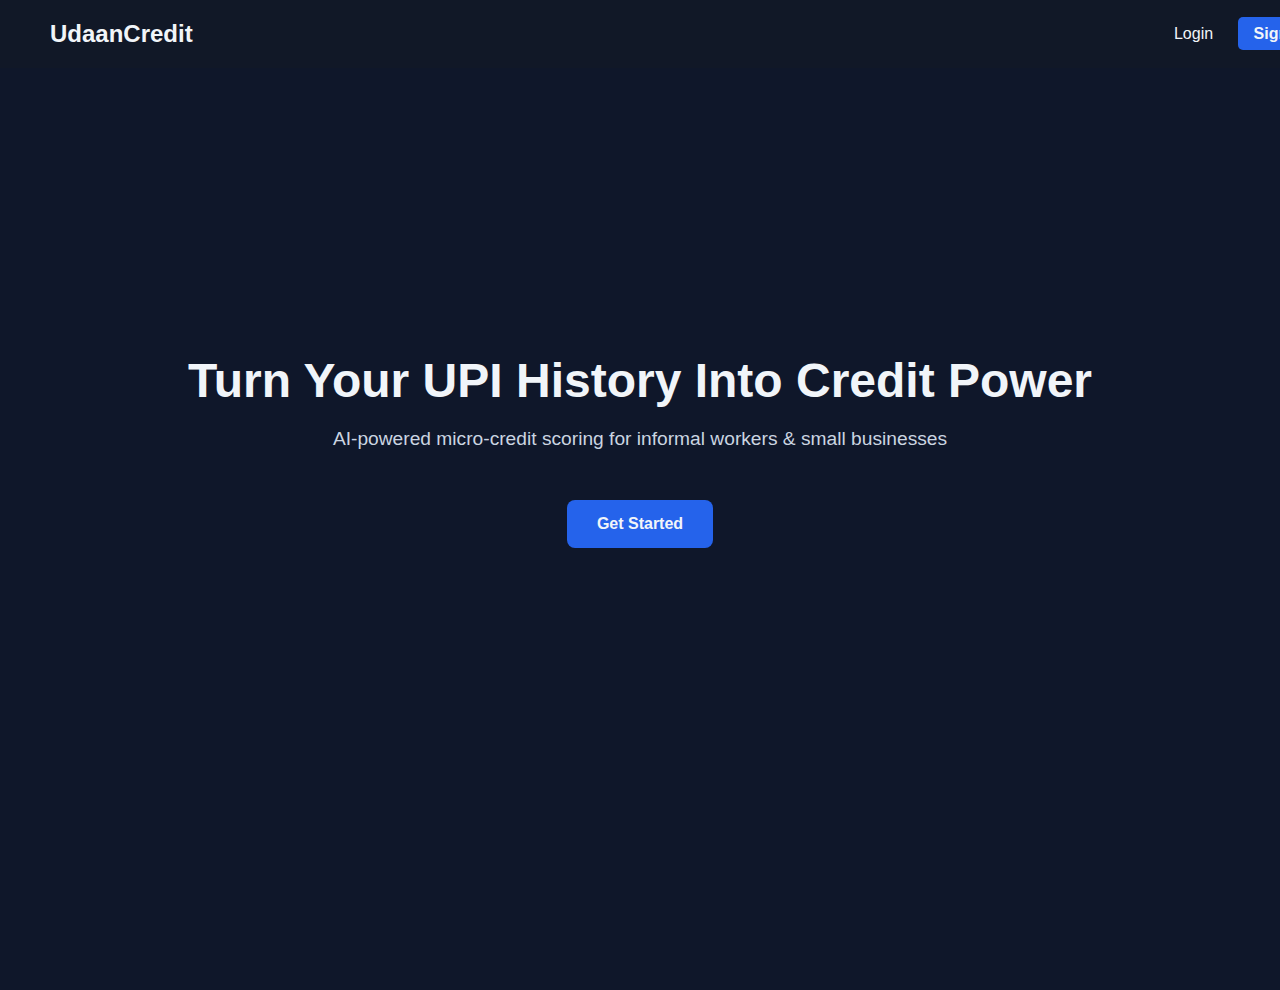
<file: index.html>
<!DOCTYPE html>
<html lang="en">
<head>
    <meta charset="UTF-8">
    <title>UdaanCredit</title>
    <link rel="stylesheet" href="styles.css">
</head>
<body>

<nav>
    <h2>UdaanCredit</h2>
    <div>
        <a href="login.html">Login</a>
        <a href="signup.html" class="btn">Sign Up</a>
    </div>
</nav>

<section class="hero">
    <h1>Turn Your UPI History Into Credit Power</h1>
    <p>AI-powered micro-credit scoring for informal workers & small businesses</p>
    <a href="signup.html" class="cta">Get Started</a>
</section>

<footer>
    <p>© 2026 UdaanCredit | Built for Financial Inclusion</p>
</footer>

</body>
</html>
</file>
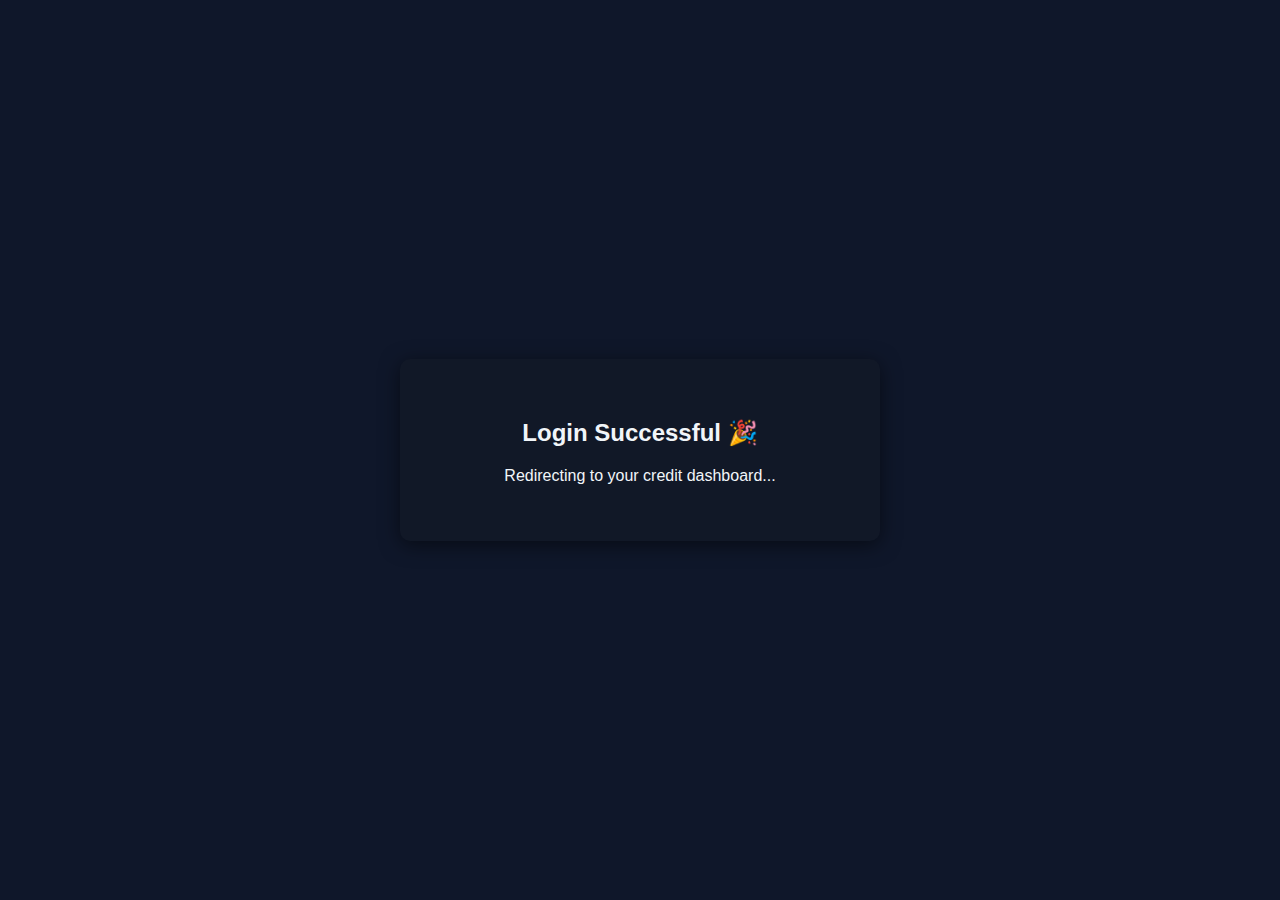
<file: dashboard.html>
<html lang="en">
<head>
    <meta charset="UTF-8">
    <title>Dashboard - UdaanCredit</title>
    <meta http-equiv="refresh" content="2;url=http://localhost:8501">
    <link rel="stylesheet" href="styles.css">
</head>
<body class="dashboard-body">

<div class="dashboard-card">
    <h2>Login Successful 🎉</h2>
    <p>Redirecting to your credit dashboard...</p>
</div>

</body>
</html>
</file>
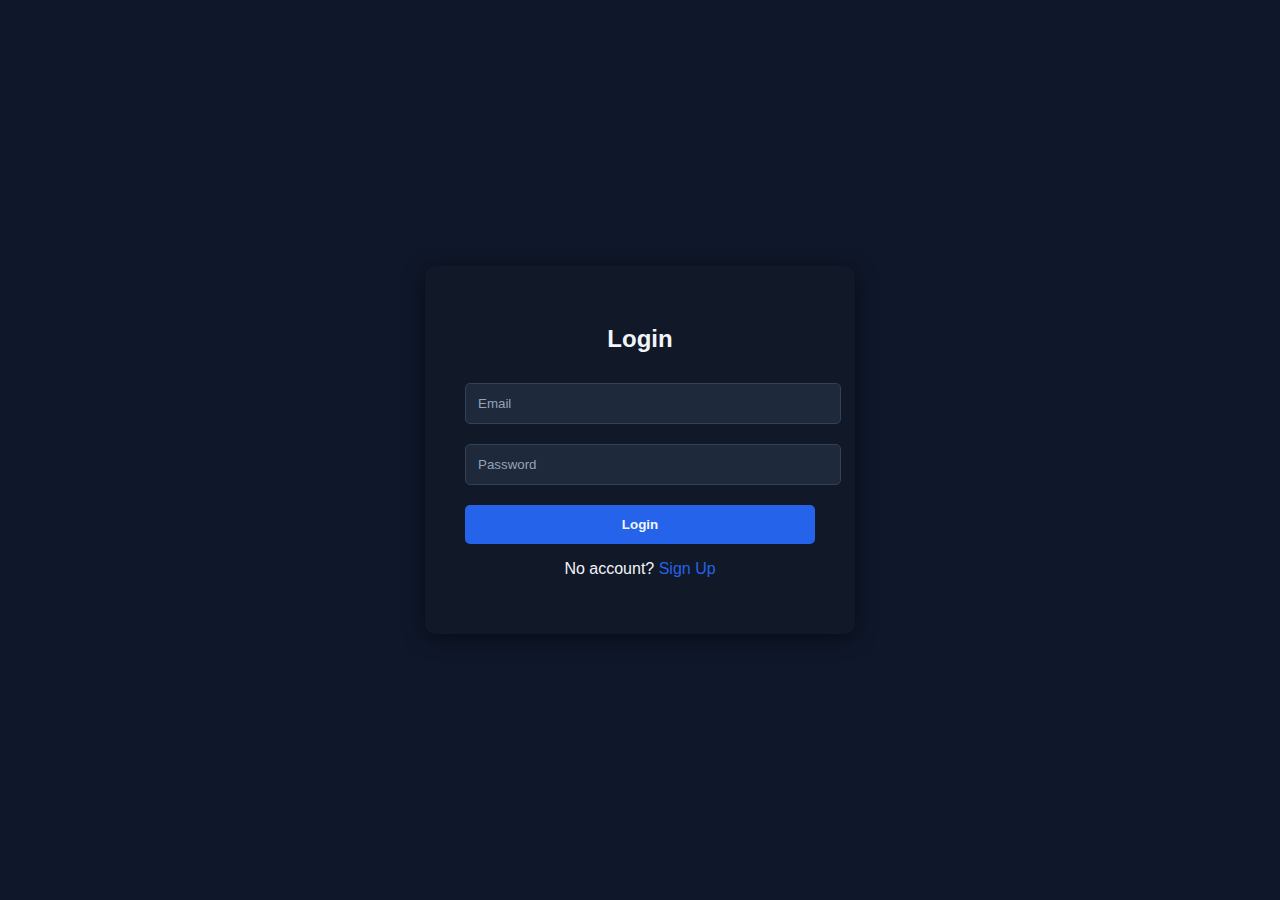
<file: login.html>
<!DOCTYPE html>
<html lang="en">
<head>
    <meta charset="UTF-8">
    <title>Login - UdaanCredit</title>
    <link rel="stylesheet" href="styles.css">
</head>
<body class="auth-body">

<div class="auth-card">
    <h2>Login</h2>
    <input type="email" id="loginEmail" placeholder="Email">
    <input type="password" id="loginPassword" placeholder="Password">
    <button onclick="login()">Login</button>
    <p>No account? <a href="signup.html">Sign Up</a></p>
</div>

<script src="script.js"></script>
</body>
</html>
</file>
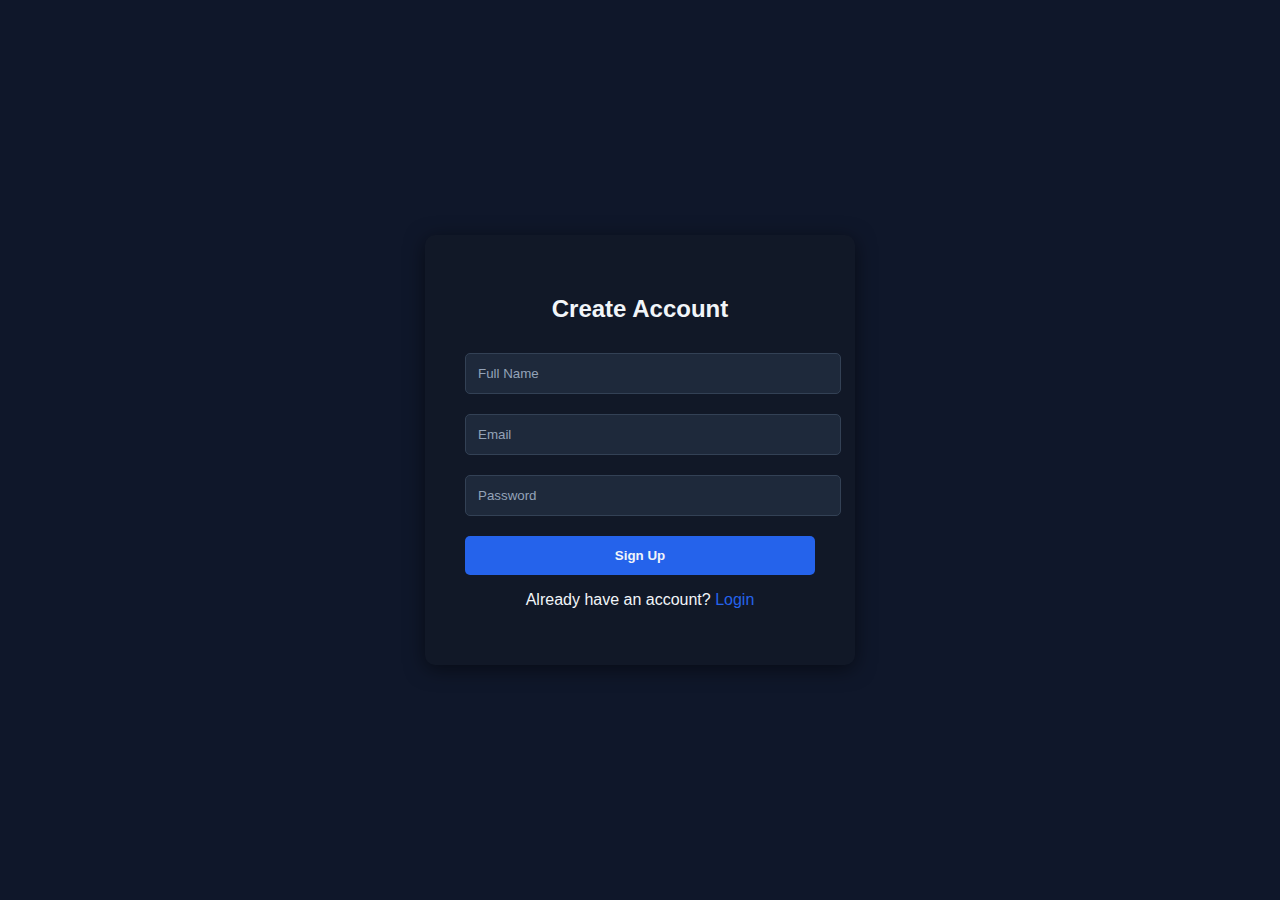
<file: signup.html>
<!DOCTYPE html>
<html lang="en">
<head>
    <meta charset="UTF-8">
    <title>Sign Up - UdaanCredit</title>
    <link rel="stylesheet" href="styles.css">
</head>
<body class="auth-body">

<div class="auth-card">
    <h2>Create Account</h2>
    <input type="text" id="signupName" placeholder="Full Name">
    <input type="email" id="signupEmail" placeholder="Email">
    <input type="password" id="signupPassword" placeholder="Password">
    <button onclick="signup()">Sign Up</button>
    <p>Already have an account? <a href="login.html">Login</a></p>
</div>

<script src="script.js"></script>
</body>
</html>
</file>
<file: styles.css>
/* base */
body, html {
    margin: 0;
    padding: 0;
    height: 100%;
    font-family: 'Segoe UI', Tahoma, Geneva, Verdana, sans-serif;
    background: #0f172a;
    color: #f1f5f9;
    overflow-x: hidden;
}

/* navbar */
nav {
    display: flex;
    justify-content: space-between;
    align-items: center;
    padding: 20px 50px;
    background: #111827;
    position: fixed;
    width: 100%;
    top: 0;
    z-index: 10;
}

nav h2 {
    margin: 0;
    font-size: 24px;
    color: #f1f5f9;
}

nav a {
    color: #f1f5f9;
    margin-left: 20px;
    text-decoration: none;
    transition: 0.3s;
}

nav a:hover {
    color: #2563eb;
}

.btn {
    background: #2563eb;
    padding: 8px 16px;
    border-radius: 5px;
    font-weight: bold;
}

/* landing */
.hero {
    display: flex;
    flex-direction: column;
    justify-content: center;
    align-items: center;
    text-align: center;
    height: 100vh;
}

.hero h1 {
    font-size: 3rem;
    margin: 0;
    color: #f1f5f9;
}

.hero p {
    font-size: 1.2rem;
    margin: 20px 0;
    color: #cbd5e1;
}

.cta {
    display: inline-block;
    margin-top: 30px;
    padding: 15px 30px;
    background: #2563eb;
    color: #f1f5f9;
    border-radius: 8px;
    text-decoration: none;
    font-weight: bold;
    transition: 0.3s;
}

.cta:hover {
    background: #1d4ed8;
    transform: scale(1.05);
}

/* footer */
footer {
    text-align: center;
    padding: 20px;
    background: #111827;
    color: #94a3b8;
}

/* authentication */
.auth-body {
    display: flex;
    justify-content: center;
    align-items: center;
    height: 100vh;
}

.auth-card {
    background: #111827;
    padding: 40px;
    border-radius: 10px;
    width: 350px;
    box-shadow: 0 4px 20px rgba(0,0,0,0.5);
    text-align: center;
}

.auth-card h2 {
    margin-bottom: 20px;
    color: #f1f5f9;
}

.auth-card input {
    width: 100%;
    padding: 12px;
    margin: 10px 0;
    border-radius: 5px;
    border: 1px solid #334155;
    background: #1e293b;
    color: #f1f5f9;
}

.auth-card input::placeholder {
    color: #94a3b8;
}

.auth-card button {
    width: 100%;
    padding: 12px;
    background: #2563eb;
    color: #f1f5f9;
    border: none;
    border-radius: 5px;
    cursor: pointer;
    font-weight: bold;
    margin-top: 10px;
}

.auth-card button:hover {
    background: #1d4ed8;
}

.auth-card a {
    color: #2563eb;
    text-decoration: none;
}

.auth-card a:hover {
    text-decoration: underline;
}

/* dashb */
.dashboard-body {
    display: flex;
    justify-content: center;
    align-items: center;
    height: 100vh;
}

.dashboard-card {
    background: #111827;
    padding: 40px;
    border-radius: 10px;
    width: 400px;
    box-shadow: 0 4px 20px rgba(0,0,0,0.5);
    text-align: center;
}
</file>
